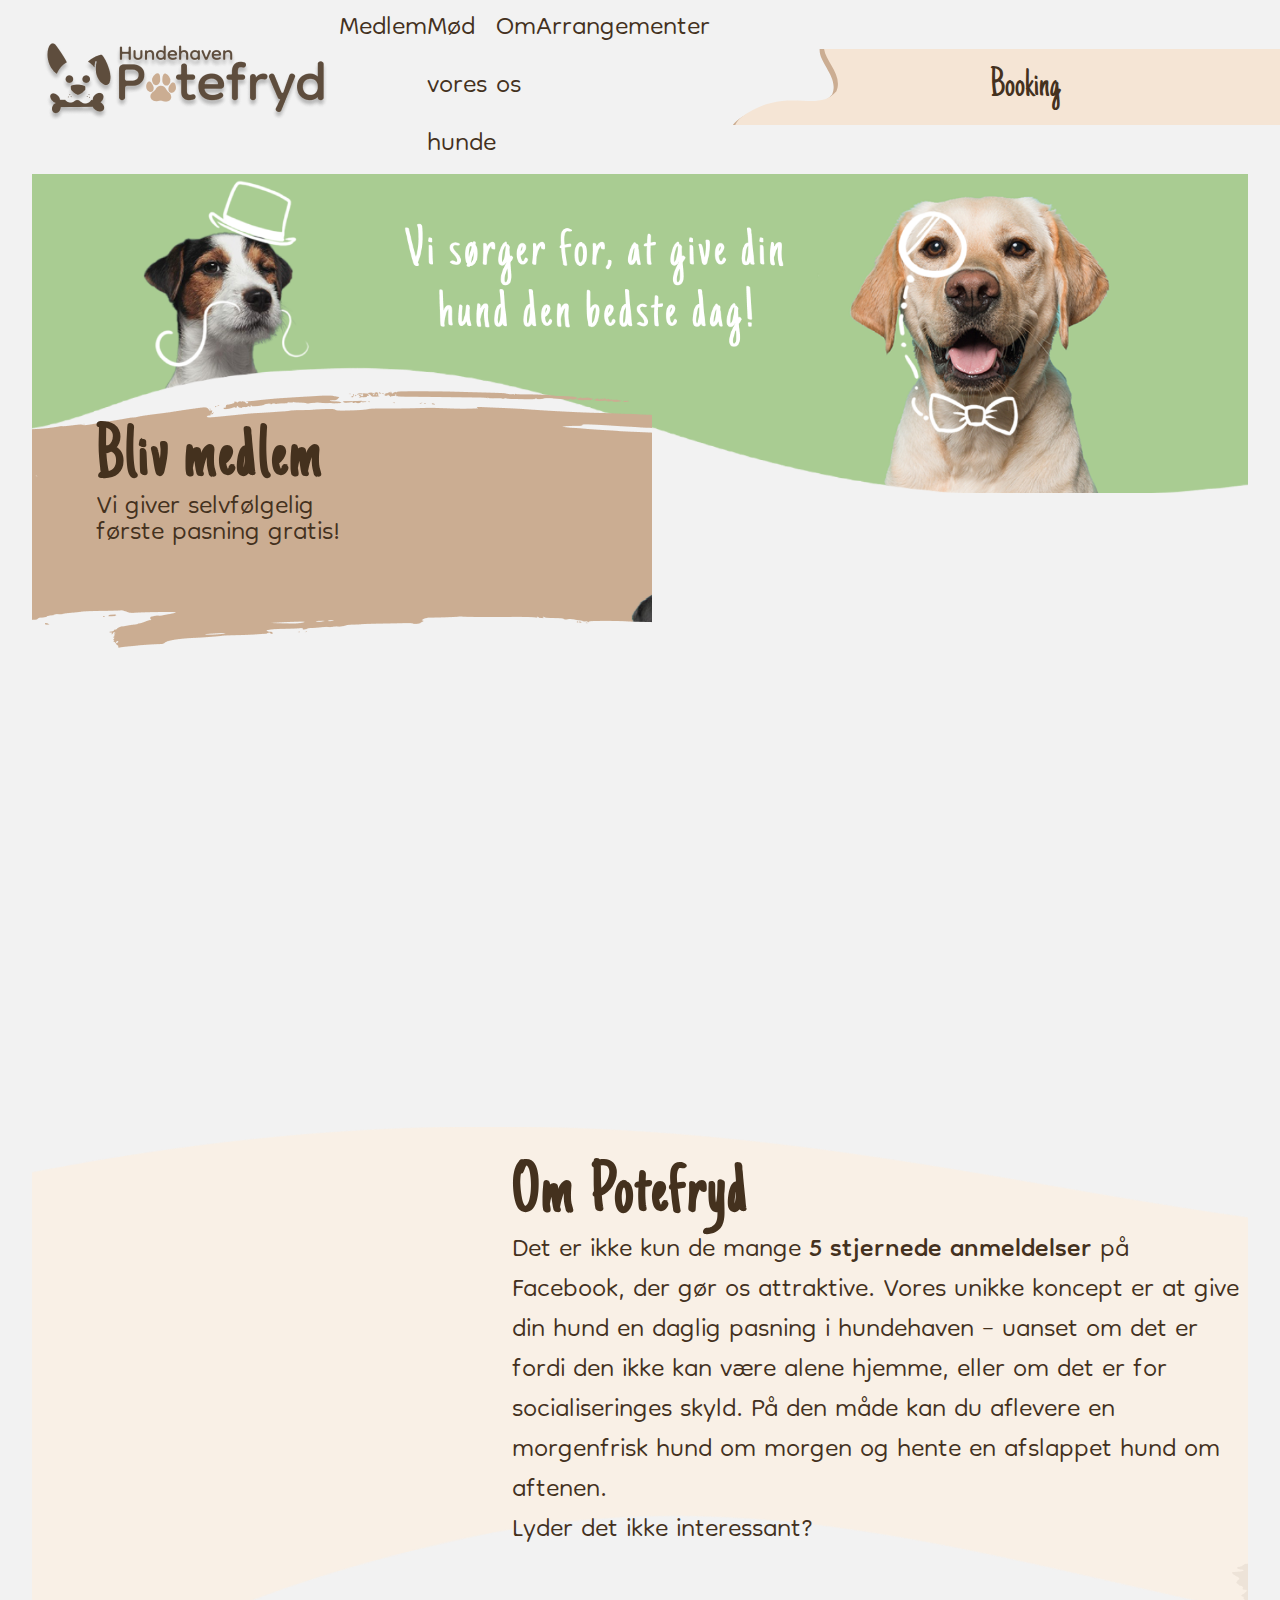
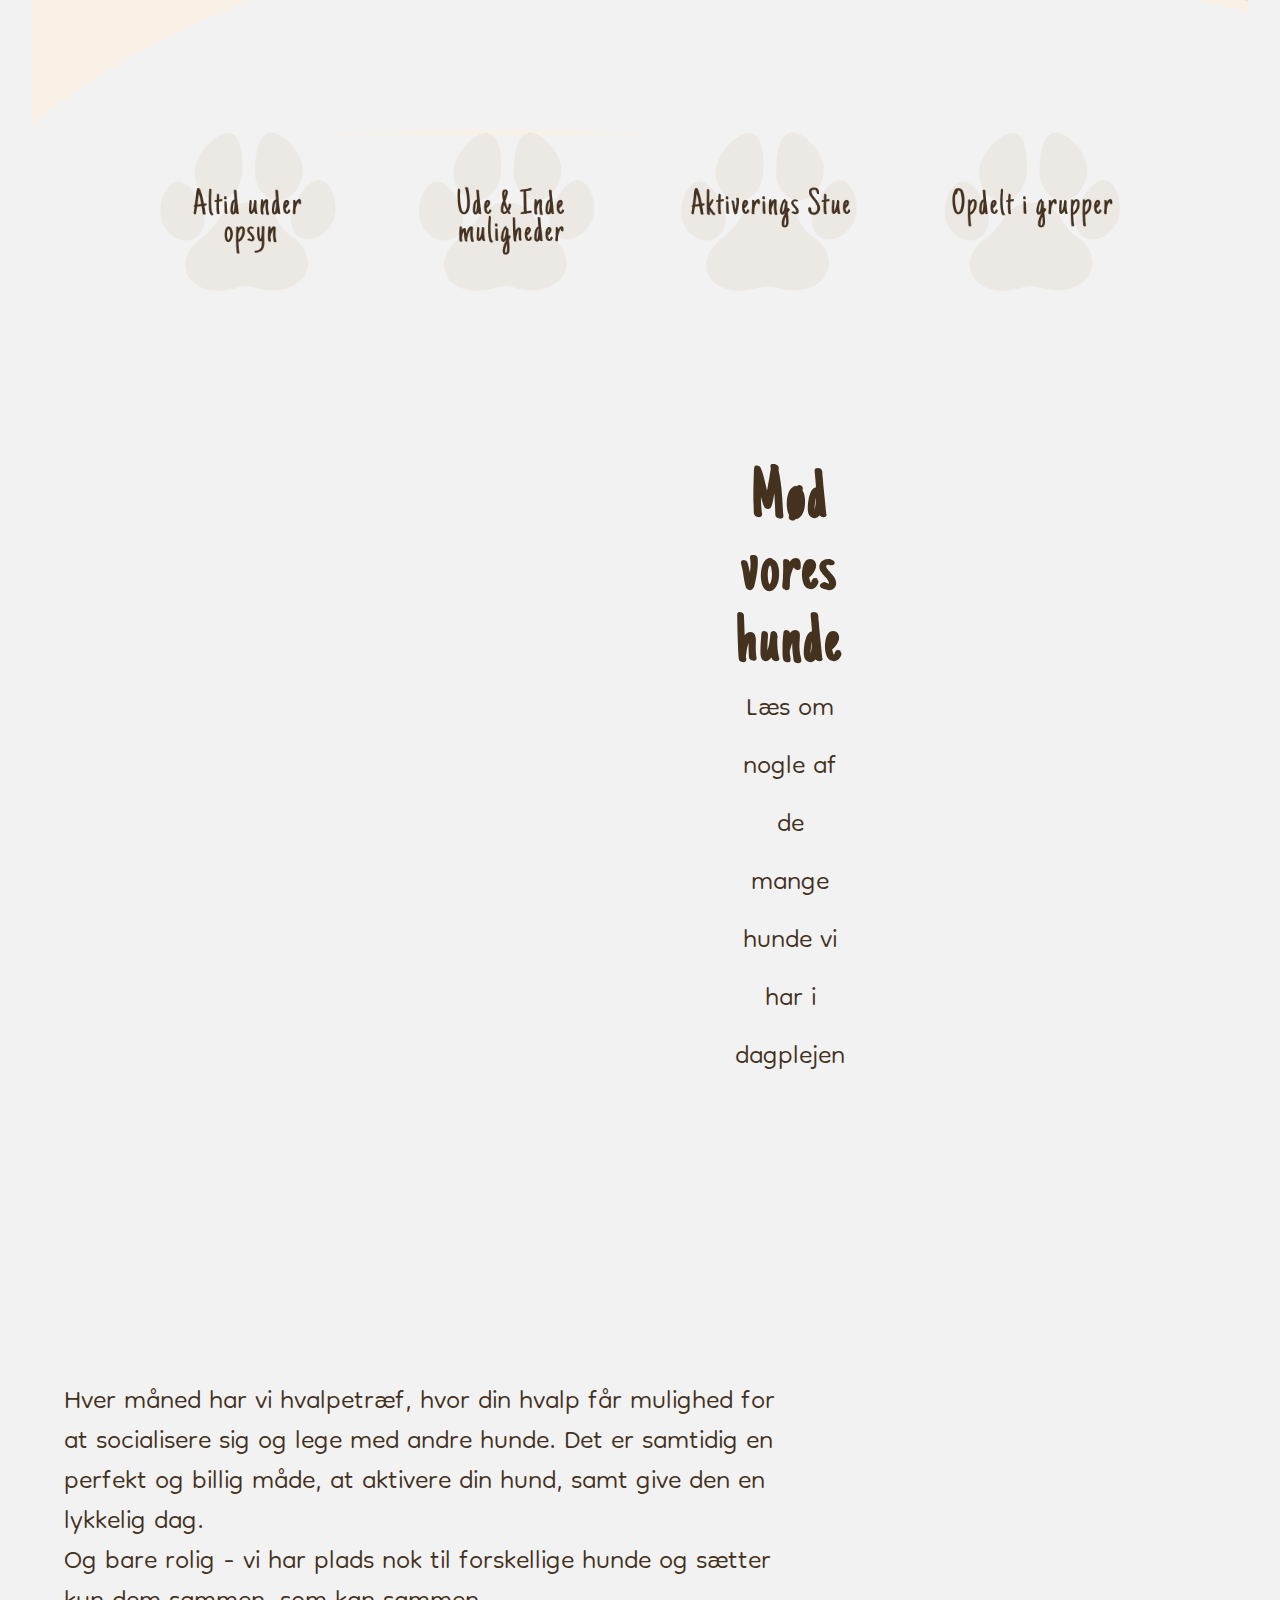
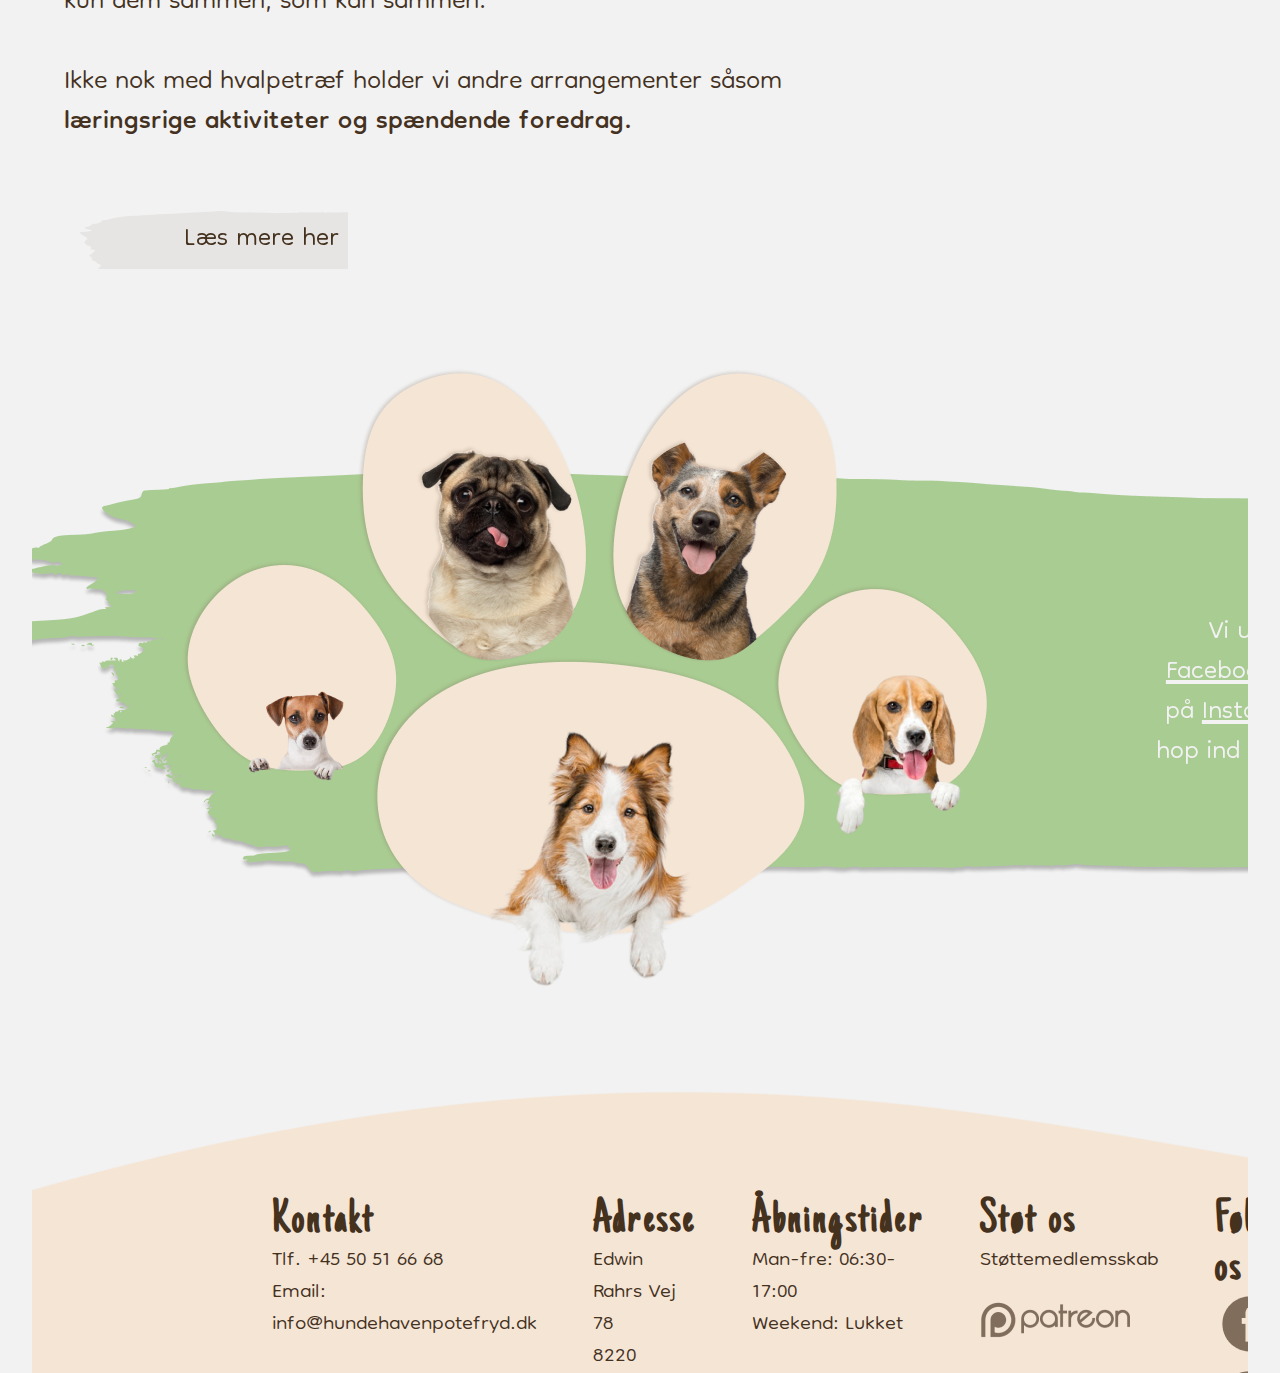
<file: index.html>
<!DOCTYPE html>
<html lang="da">

<head>
    <meta charset="UTF-8">
    <meta http-equiv="X-UA-Compatible" content="IE=edge">
    <meta name="viewport" content="width=device-width, initial-scale=1.0">
    <title>Hundehaven Potefryd</title>

    <link rel="apple-touch-icon" sizes="72x72" href="favicon/apple-touch-icon.png">
    <link rel="icon" type="image/png" sizes="32x32" href="favicon/favicon-32x32.png">
    <link rel="icon" type="image/png" sizes="16x16" href="favicon/favicon-16x16.png">
    <link rel="manifest" href="favicon/site.webmanifest">
    <link rel="mask-icon" href="favicon/safari-pinned-tab.svg" color="#5bbad5">
    <meta name="msapplication-TileColor" content="#da532c">
    <meta name="theme-color" content="#ffffff">

    <meta name="keywords"
        content="Hundehaven Potefryd, Hundedagpleje, Hundepasning, Hundepleje, Kæledyrspasning, Hundeomsorg, Leg og motion for hunde, Professionel hundepleje, Erfarne hundepassere, Kærlig pleje til din hund, Sikker og sjov dagpleje for hunde, Hundeopbevaring, Hundelegetid, Hundetræning, Aktiviteter for hunde, Socialisering af hunde, Pasning af små og store hunde, Tilsyn med hunde, Bekvem og pålidelig hundepasning, Højt kvalificeret personale, Glade og sunde hunde" />

    <meta name="description"
        content="Hundehaven Potefryd tilbyder professionel hundedagpleje og hundepleje. Vores erfarne hundepassere sikrer, at din hund får kærlig pleje, leg og motion. Vi tilbyder også hundetræning og socialisering af hunde. Kontakt os for sikker og sjov dagpleje til din hund!" />

    <link rel="stylesheet" href="ccs/fonts.css">
    <link rel="stylesheet" href="ccs/animations.css">
    <link rel="stylesheet" href="ccs/style.css">
    <script src="js/index.js" defer></script>


</head>

<body>

    <!-- Nav bar -->
    <header class="header" data-primaryHeader>
        <nav>
            <section class="header_inner">
                <aside>
                    <a href="index.html">
                        <img class="logo_img" src="img/Potefryd_logo.png" alt="Potefryd logo">
                    </a>
                </aside>

                <ul class="nav_list_elements">
                    <li>
                        <a href="side-ikke-fundet.html">Medlem</a>
                        <ul class="dropdown">
                            <li>
                                <a href="side-ikke-fundet.html">Oversigt af medlem/pris</a>
                                <a href="side-ikke-fundet.html">Betingelser</a>
                                <a href="side-ikke-fundet.html">Aftal et besøg</a>
                            </li>
                        </ul>
                    </li>
                    <li><a href="vores-hunde.html">Mød vores hunde</a>

                    </li>
                    <li><a href="side-ikke-fundet.html">Om os</a>
                        <ul class="dropdown">
                            <li>
                                <a href="side-ikke-fundet.html">Historien om Potefryd</a>
                                <a href="side-ikke-fundet.html">Ofte stillede spørgsmål</a>
                                <a href="side-ikke-fundet.html">Bliv frivillig</a>
                            </li>
                        </ul>
                    </li>
                    <li><a href="side-ikke-fundet.html">Arrangementer</a>
                        <ul class="dropdown">
                            <li>
                                <a href="side-ikke-fundet.html">Nyheder om Potefryd</a>
                                <a href="side-ikke-fundet.html">Kommende arrangementer</a>
                            </li>
                        </ul>
                    </li>
                </ul>
                <aside class="booking_link">
                    <ul>
                        <li><a target="_blank" href="https://doodle.com/poll/a4m3ch574c6p3upf#table">Booking</a></li>
                    </ul>
                </aside>
            </section>
        </nav>
    </header>

    <div class="wrapper">

        <section class="hero_section">
            <img src="img/hero-img.png" alt="Hero billede">

            <!-- Membership hero -->
            <article class="membership_container slide-in-left">
                <a href="side-ikke-fundet.html">
                    <section class="membership">
                        <h2>Bliv medlem</h2>
                        <p>Vi giver selvfølgelig første pasning gratis!</p>
                    </section>
                </a>
            </article>

            <!-- Booking hero -->
            <article class="booking_container customScrollInRight">
                <a target="_blank" href="https://doodle.com/poll/a4m3ch574c6p3upf#table">
                    <section class="booking_a_time">
                        <h2>Book en tid</h2>
                        <p>Se vores dag-til-dag kalender her</p>
                    </section>
                </a>
            </article>

        </section>

        <main>

            <!-- About Potefryd section -->
            <section class="about_Potefryd">
                <img class="customScrollInLeft custom_hover_img" src="img/om-potefryd.png" alt="Billede af person og en hund">

                <h2>Om Potefryd</h2>
                <p>Det er ikke kun de mange <strong>5 stjernede anmeldelser</strong> på Facebook, der gør os attraktive.
                    Vores unikke koncept er at give din hund en daglig pasning i hundehaven – uanset om det er fordi den
                    ikke kan være alene hjemme, eller om det er for socialiseringes skyld. På den måde kan du aflevere
                    en morgenfrisk hund om morgen og hente en afslappet hund om aftenen.
                    <br>
                    <span>Lyder det ikke interessant?</span>
                </p>

                <section class="cta-button">
                    <a href="om-Potefryd.html">
                        Læs mere her
                    </a>
                </section>
            </section>

            <!-- four facts about Potefryd -->
            <img class="four-facts-img" src="img/om-Potefryd-fire-facts.png" alt="Fire grunde til at vælge Potefryd">


            <!-- Meet our dogs -->
            <section class="meet-our-dogs">
                <img class="customScrollInLeft" src="img/meet-our-dogs-left.png" alt="Baggrund">

                <a href="vores-hunde.html">
                    <article>
                        <h2>Mød vores hunde</h2>
                        <p>Læs om nogle af de mange hunde vi har i dagplejen</p>
                    </article>
                </a>

                <img class="customScrollInRight" src="img/meet-our-dogs-right.png" alt="Baggrund">
            </section>


            <!-- events -->
            <section class="events">
                <article>
                    <h2 class="customScrollInLeft">Hvalpetræf & andre spændende arrangementer</h2>
                    <p>Hver måned har vi hvalpetræf, hvor din hvalp får mulighed for at socialisere sig og lege med
                        andre hunde. Det er samtidig en perfekt og billig måde, at aktivere din hund, samt give den en
                        lykkelig dag.
                        <br>
                        Og bare rolig - vi har plads nok til forskellige hunde og sætter kun dem sammen, som kan sammen.
                        <br>
                        <br>
                        Ikke nok med hvalpetræf holder vi andre arrangementer såsom <strong>læringsrige aktiviteter og
                            spændende foredrag.</strong>
                    </p>
                </article>


                <aside class="event_images customScrollInRight">
                    <img class="custom_hover_img" src="img/begivenhed-oeverste-billede.png" alt="Billede af to hvalpe">
                    <img class="custom_hover_img" src="img/begivenhed-nederste-billede.png" alt="Billede af hund">
                </aside>

                <section class="cta-button">
                    <a href="om-Potefryd.html">
                        Læs mere her
                    </a>
                </section>

            </section>

            <!-- SoMe -->
            <section class="SoMe-container">
                <aside>
                    <h2 class="customScrollInRight">Følg os på sociale medier!</h2>
                    <p>Vi uploader dagligt på <a target="_blank" href="#">Facebook</a>, men er også aktive på <a
                            target="_blank" href="#">Instagram</a> og <a target="_blank" href="#">YouTube</a>. Så hop
                        ind og få et indblik i vores i hverdag!</p>
                </aside>
            </section>
        </main>

        <aside data-open-close-footer-button class="footer-paw-button-container">
            <img src="img/footer-pote-knap.png" alt="Knap til at åbne footeren til at læse flere informationer">
        </aside>

        <footer data-footer-container>
            <div class="footer_wrapper">
                <section>
                    <h3>Kontakt</h3>
                    <a href="tel:+4550516668">Tlf. +45 50 51 66 68</a>
                    <br>
                    <a href="mailto:info@hundehavenpotefryd.dk">Email: <br> info@hundehavenpotefryd.dk</a>
                </section>
                <section>
                    <h3>Adresse</h3>
                    <p>Edwin Rahrs Vej 78</p>
                    <p>8220 Brabrand</p>
                    <br>
                    <p>CVR 40745939</p>
                </section>
                <section>
                    <h3>Åbningstider</h3>
                    <p>Man-fre: 06:30-17:00</p>
                    <p>Weekend: Lukket</p>
                </section>

                <article class="footer_wrapper_right">
                    <section>
                        <h3>Støt os</h3>
                        <a href="side-ikke-fundet.html">Støttemedlemsskab</a>
                        <br>
                        <a target="_blank" href="#">
                            <img src="/img/Patreon-ikon.png" alt="Patreon logo">
                        </a>
                    </section>
                    <section>
                        <h3>Følg os</h3>
                        <div class="SoMe_icons">
                            <a target="_blank" href="#">
                                <img src="/img/Facebook-ikon.png" alt="Patreon logo">
                            </a>
                            <a target="_blank" href="#">
                                <img src="/img/Instagram-ikon.png" alt="Patreon logo">
                            </a>
                            <a target="_blank" href="#">
                                <img src="/img/YouTube-ikon.png" alt="Patreon logo">
                            </a>
                        </div>
                    </section>
                </article>
            </div>

        </footer>


    </div>
</body>

</html>
</file>
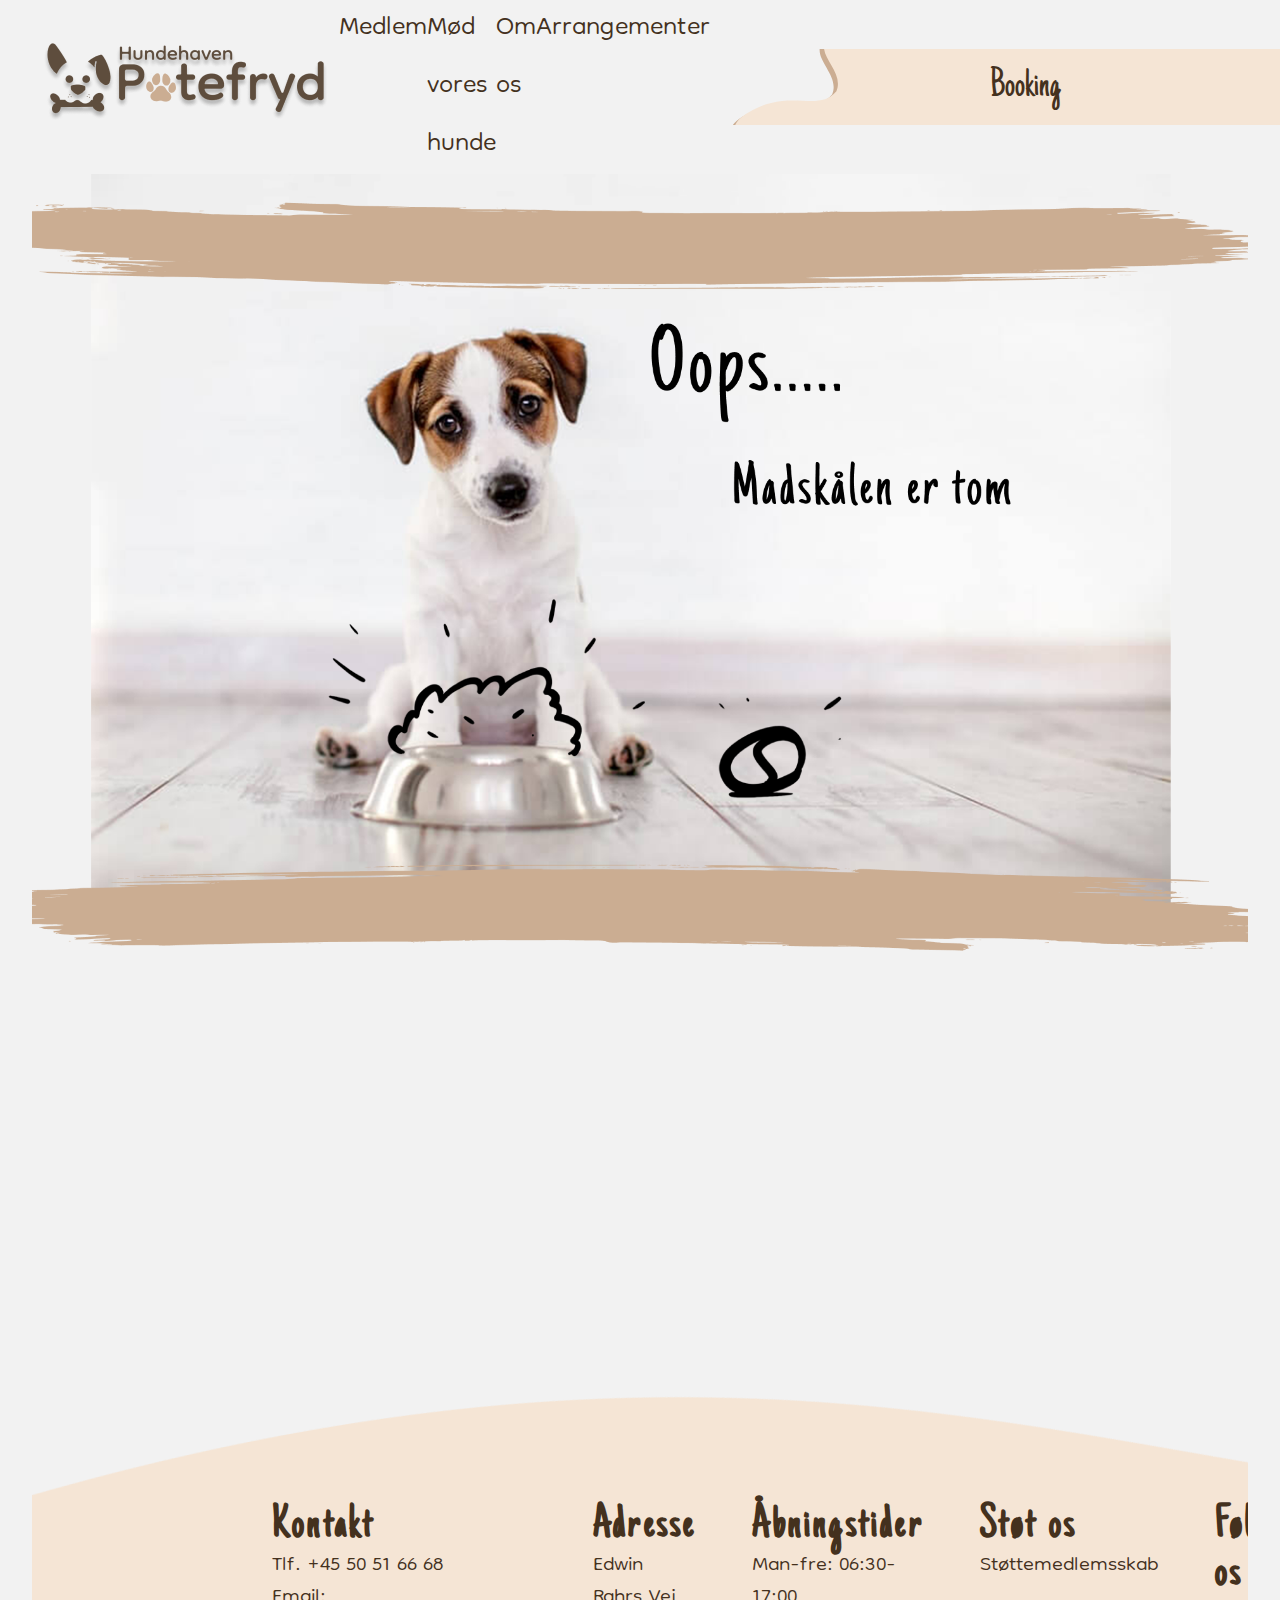
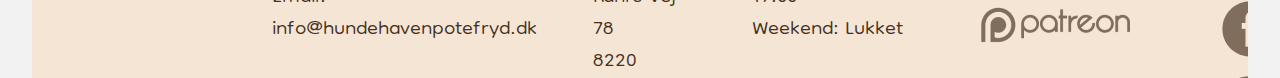
<file: side-ikke-fundet.html>
<!DOCTYPE html>
<html lang="da">

<head>
    <meta charset="UTF-8">
    <meta http-equiv="X-UA-Compatible" content="IE=edge">
    <meta name="viewport" content="width=device-width, initial-scale=1.0">
    <title>Hundehaven Potefryd</title>

    <link rel="apple-touch-icon" sizes="72x72" href="favicon/apple-touch-icon.png">
    <link rel="icon" type="image/png" sizes="32x32" href="favicon/favicon-32x32.png">
    <link rel="icon" type="image/png" sizes="16x16" href="favicon/favicon-16x16.png">
    <link rel="manifest" href="favicon/site.webmanifest">
    <link rel="mask-icon" href="favicon/safari-pinned-tab.svg" color="#5bbad5">
    <meta name="msapplication-TileColor" content="#da532c">
    <meta name="theme-color" content="#ffffff">

    <meta name="keywords"
        content="Hundehaven Potefryd, Hundedagpleje, Hundepasning, Hundepleje, Kæledyrspasning, Hundeomsorg, Leg og motion for hunde, Professionel hundepleje, Erfarne hundepassere, Kærlig pleje til din hund, Sikker og sjov dagpleje for hunde, Hundeopbevaring, Hundelegetid, Hundetræning, Aktiviteter for hunde, Socialisering af hunde, Pasning af små og store hunde, Tilsyn med hunde, Bekvem og pålidelig hundepasning, Højt kvalificeret personale, Glade og sunde hunde" />

    <meta name="description"
        content="Hundehaven Potefryd tilbyder professionel hundedagpleje og hundepleje. Vores erfarne hundepassere sikrer, at din hund får kærlig pleje, leg og motion. Vi tilbyder også hundetræning og socialisering af hunde. Kontakt os for sikker og sjov dagpleje til din hund!" />

    <link rel="stylesheet" href="ccs/fonts.css">
    <link rel="stylesheet" href="ccs/animations.css">
    <link rel="stylesheet" href="ccs/style.css">
    <script src="js/index.js" defer></script>
</head>

<body>
    <!-- Nav bar -->
    <header class="header" data-primaryHeader>
        <nav>
            <section class="header_inner">
                <aside>
                    <a href="index.html">
                        <img class="logo_img" src="img/Potefryd_logo.png" alt="Potefryd logo">
                    </a>
                </aside>

                <ul class="nav_list_elements">
                    <li>
                        <a href="#">Medlem</a>
                        <ul class="dropdown">
                            <li>
                                <a href="#">Oversigt af medlem/pris</a>
                                <a href="#">Betingelser</a>
                                <a href="#">Aftal et besøg</a>
                            </li>
                        </ul>
                    </li>
                    <li><a href="vores-hunde.html">Mød vores hunde</a>

                    </li>
                    <li><a href="#">Om os</a>
                        <ul class="dropdown">
                            <li>
                                <a href="#">Historien om Potefryd</a>
                                <a href="#">Ofte stillede spørgsmål</a>
                                <a href="#">Bliv frivillig</a>
                            </li>
                        </ul>
                    </li>
                    <li><a href="#">Arrangementer</a>
                        <ul class="dropdown">
                            <li>
                                <a href="#">Nyheder om Potefryd</a>
                                <a href="#">Kommende arrangementer</a>
                            </li>
                        </ul>
                    </li>
                </ul>
                <aside class="booking_link">
                    <ul>
                        <li><a href="https://doodle.com/poll/a4m3ch574c6p3upf#table">Booking</a></li>
                    </ul>
                </aside>
            </section>
        </nav>
    </header>
    
    <div class="wrapper">

        <main class="error-404-img-container">
            <img class="error-404-img" src="img/fejl-404-side.png" alt="Billede af en hund med tom madskål, fordi at siden ikke eksisterer">
        </main>

        <footer>
            <div class="footer_wrapper">
                <section>
                    <h3>Kontakt</h3>
                    <a href="tel:+4550516668">Tlf. +45 50 51 66 68</a>
                    <br>
                    <a href="mailto:info@hundehavenpotefryd.dk">Email: <br> info@hundehavenpotefryd.dk</a>
                </section>
                <section>
                    <h3>Adresse</h3>
                    <p>Edwin Rahrs Vej 78</p>
                    <p>8220 Brabrand</p>
                    <br>
                    <p>CVR 40745939</p>
                </section>
                <section>
                    <h3>Åbningstider</h3>
                    <p>Man-fre: 06:30-17:00</p>
                    <p>Weekend: Lukket</p>
                </section>

                <article class="footer_wrapper_right">
                    <section>
                        <h3>Støt os</h3>
                        <a href="#">Støttemedlemsskab</a>
                        <br>
                        <a target="_blank" href="#">
                            <img src="/img/Patreon-ikon.png" alt="Patreon logo">
                        </a>
                    </section>
                    <section>
                        <h3>Følg os</h3>
                        <div class="SoMe_icons">
                            <a target="_blank" href="#">
                                <img src="/img/Facebook-ikon.png" alt="Patreon logo">
                            </a>
                            <a target="_blank" href="#">
                                <img src="/img/Instagram-ikon.png" alt="Patreon logo">
                            </a>
                            <a target="_blank" href="#">
                                <img src="/img/YouTube-ikon.png" alt="Patreon logo">
                            </a>
                        </div>
                    </section>
                </article>
            </div>

        </footer>
    </div>



</body>

</html>
</file>
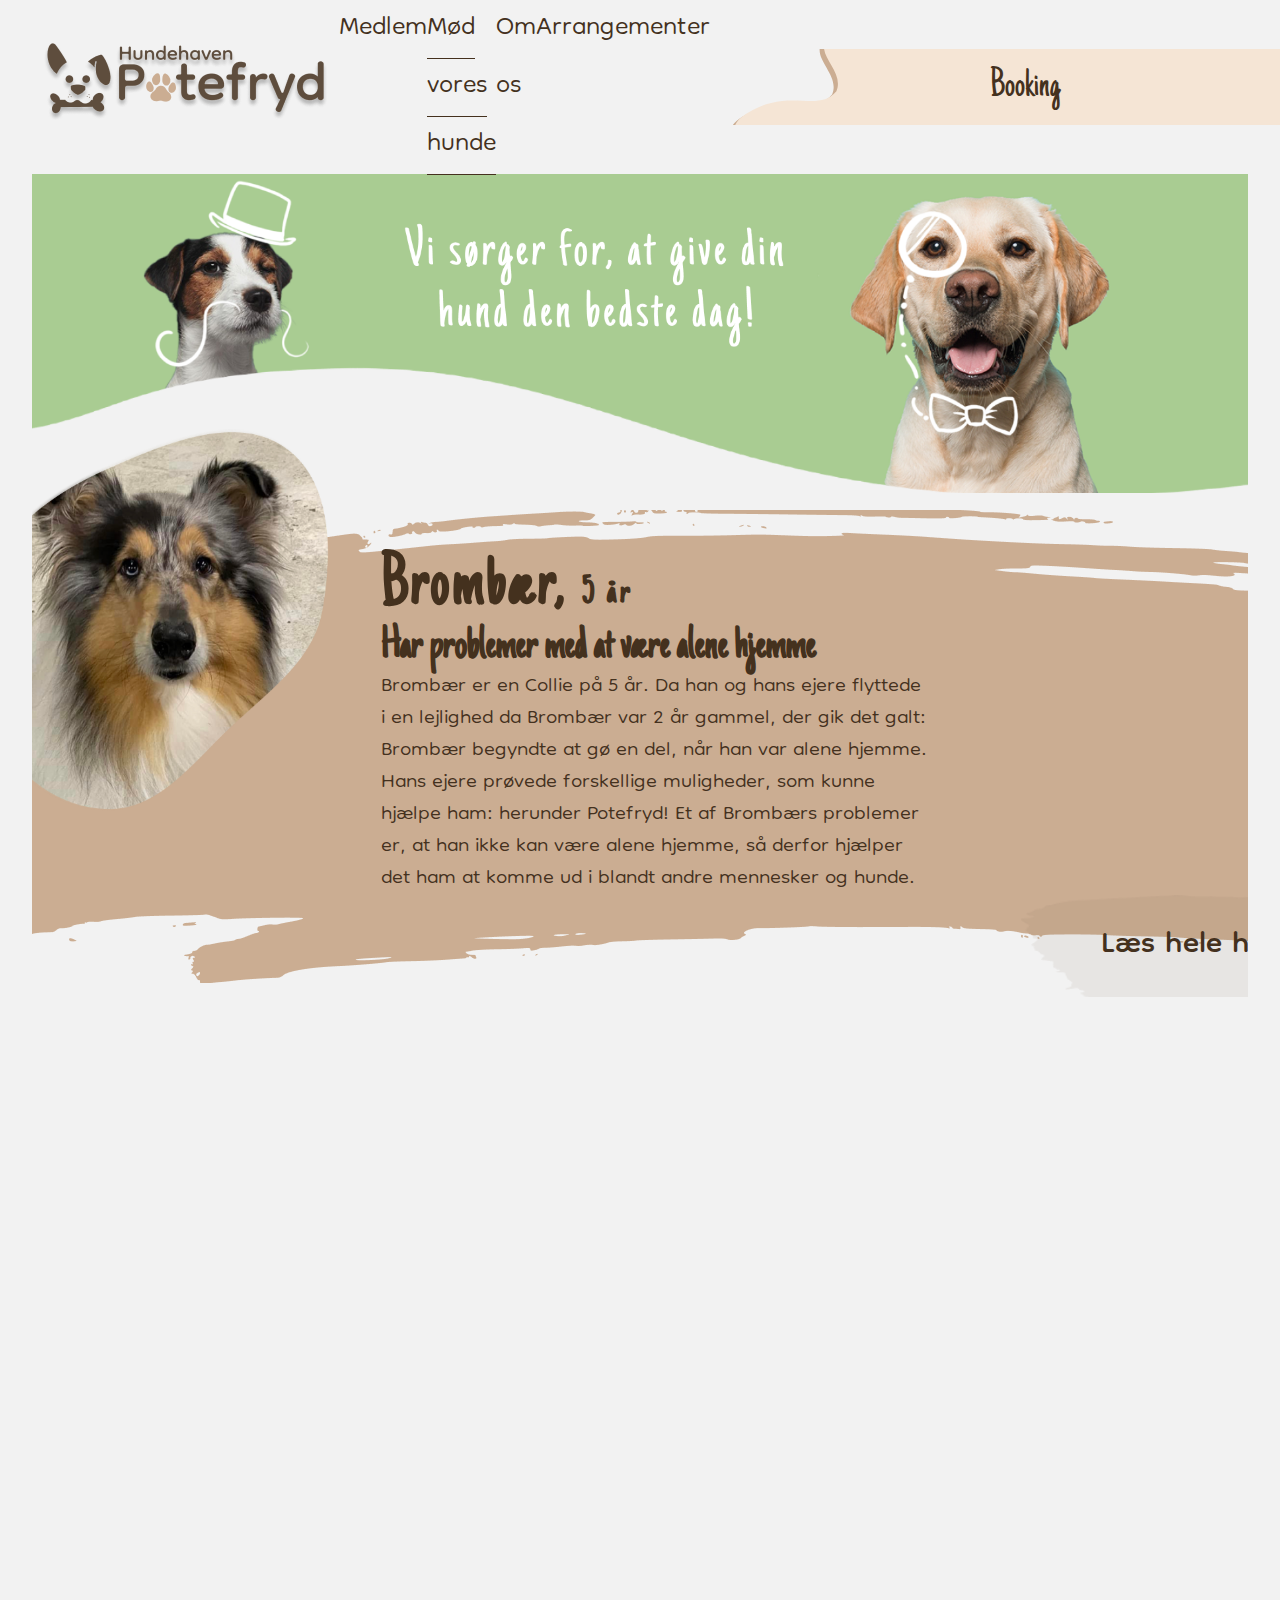
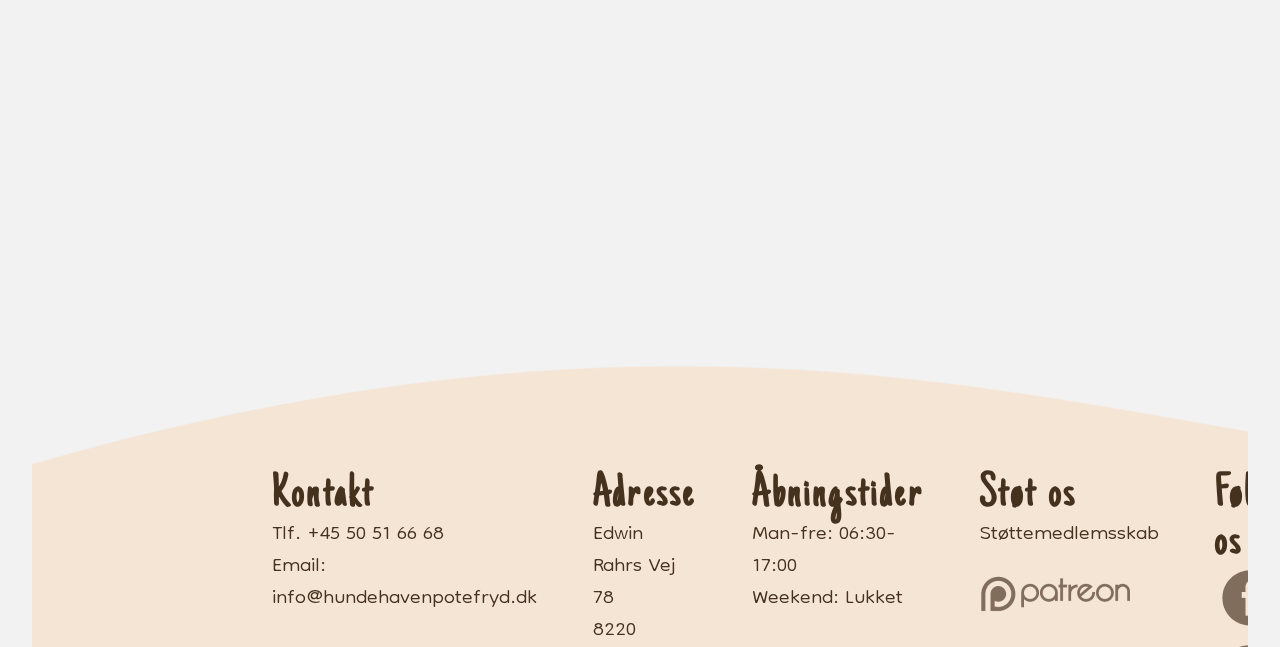
<file: vores-hunde.html>
<!DOCTYPE html>
<html lang="da">

<head>
    <meta charset="UTF-8">
    <meta http-equiv="X-UA-Compatible" content="IE=edge">
    <meta name="viewport" content="width=device-width, initial-scale=1.0">
    <title>Mød vores hunde</title>

    <link rel="apple-touch-icon" sizes="72x72" href="favicon/apple-touch-icon.png">
    <link rel="icon" type="image/png" sizes="32x32" href="favicon/favicon-32x32.png">
    <link rel="icon" type="image/png" sizes="16x16" href="favicon/favicon-16x16.png">
    <link rel="manifest" href="favicon/site.webmanifest">
    <link rel="mask-icon" href="favicon/safari-pinned-tab.svg" color="#5bbad5">
    <meta name="msapplication-TileColor" content="#da532c">
    <meta name="theme-color" content="#ffffff">

    <meta name="keywords"
        content="Hundehaven Potefryd, Hundedagpleje, Hundepasning, Hundepleje, Kæledyrspasning, Hundeomsorg, Leg og motion for hunde, Professionel hundepleje, Erfarne hundepassere, Kærlig pleje til din hund, Sikker og sjov dagpleje for hunde, Hundeopbevaring, Hundelegetid, Hundetræning, Aktiviteter for hunde, Socialisering af hunde, Pasning af små og store hunde, Tilsyn med hunde, Bekvem og pålidelig hundepasning, Højt kvalificeret personale, Glade og sunde hunde" />

    <meta name="description"
        content="Hundehaven Potefryd tilbyder professionel hundedagpleje og hundepleje. Vores erfarne hundepassere sikrer, at din hund får kærlig pleje, leg og motion. Vi tilbyder også hundetræning og socialisering af hunde. Kontakt os for sikker og sjov dagpleje til din hund!" />

    <link rel="stylesheet" href="ccs/fonts.css">
    <link rel="stylesheet" href="ccs/animations.css">
    <link rel="stylesheet" href="ccs/style.css">
    <link rel="stylesheet" href="ccs/vores-hunde.css">
    <script src="js/index.js" defer></script>


</head>

<body>

    <!-- Nav bar -->
    <header class="header" data-primaryHeader>
        <nav>
            <section class="header_inner">
                <aside>
                    <a href="index.html">
                        <img class="logo_img" src="img/Potefryd_logo.png" alt="Potefryd logo">
                    </a>
                </aside>

                <ul class="nav_list_elements">
                    <li>
                        <a href="side-ikke-fundet.html">Medlem</a>
                        <ul class="dropdown">
                            <li>
                                <a href="side-ikke-fundet.html">Oversigt af medlem/pris</a>
                                <a href="side-ikke-fundet.html">Betingelser</a>
                                <a href="side-ikke-fundet.html">Aftal et besøg</a>
                            </li>
                        </ul>
                    </li>
                    <li><a class="active_page_in_nav" href="#">Mød vores hunde</a>

                    </li>
                    <li><a href="side-ikke-fundet.html">Om os</a>
                        <ul class="dropdown">
                            <li>
                                <a href="side-ikke-fundet.html">Historien om Potefryd</a>
                                <a href="side-ikke-fundet.html">Ofte stillede spørgsmål</a>
                                <a href="side-ikke-fundet.html">Bliv frivillig</a>
                            </li>
                        </ul>
                    </li>
                    <li><a href="side-ikke-fundet.html">Arrangementer</a>
                        <ul class="dropdown">
                            <li>
                                <a href="side-ikke-fundet.html">Nyheder om Potefryd</a>
                                <a href="side-ikke-fundet.html">Kommende arrangementer</a>
                            </li>
                        </ul>
                    </li>
                </ul>
                <aside class="booking_link">
                    <ul>
                        <li><a target="_blank" href="https://doodle.com/poll/a4m3ch574c6p3upf#table">Booking</a></li>
                    </ul>
                </aside>
            </section>
        </nav>
    </header>

    <div class="wrapper">

        <section class="hero_section">
            <img src="img/hero-img.png" alt="Hero billede">
        </section>

        <main>
            <section class="left-dog-container">
                <img class="custom_hover_img" src="img/vores-hunde-brombaer.png" alt="Billede af hunden Brombær">
                <article class="left-dog-content">
                    <h2>Brombær, <span>5 år</span></h2>
                    <h3>Har problemer med at være alene hjemme</h3>
                    <article>
                        <p>Brombær er en Collie på 5 år. Da han og hans ejere flyttede i en lejlighed da Brombær var 2
                            år gammel, der gik det galt: Brombær begyndte at gø en del, når han var alene hjemme. Hans
                            ejere prøvede forskellige muligheder, som kunne hjælpe ham: herunder Potefryd! Et af
                            Brombærs problemer er, at han ikke kan være alene hjemme, så derfor hjælper det ham at komme
                            ud i blandt andre mennesker og hunde.</p>
                    </article>
                    <button class="read-more-button-brombaer" data-read-more-brombaer>Læs hele historien her</button>
                </article>
            </section>

            <section class="right-dog-container customScrollInRight">
                <article class="right-dog-content">
                    <h2>Hank, <span>13 uger</span></h2>
                    <h3>Skal have gode erfaringr med andre hunde</h3>
                    <article>
                        <p>Hank er en Old English Bulldog hvalp på 13 uger - og det er hans første dag hos Potefryd!
                            Hank er ikke så gammel endnu, så hans ejere synes det kunne være en god idé at give ham gode
                            erfaringer sammen med andre hunde, allerede fra hvalp af.
                            Hank har på sin første dag leget en del med de store hunde, og det kommer han til at blive
                            ved med.</p>
                    </article>
                    <button class="read-more-button-hank">Læs hele historien her</button>
                </article>
                <img class="custom_hover_img" src="img/vores-hunde-hank.png" alt="Billede af hunden Hank">
            </section>

            <section class="left-dog-container customScrollInLeft">
                <img class="custom_hover_img" src="img/vores-hunde-max.png" alt="Billede af hunden Max">
                <article class="left-dog-content">
                    <h2>Max, <span>1 år</span></h2>
                    <h3>Trænger til mere socialisering i hverdagen</h3>
                    <article>
                        <p>Max er en schæfer/labrador blanding og han er lidt over et år og han har været hos Potefryd
                            siden han var 6-8 måneder gammel. Hans ejere synes det er fedt at have mulighed for at få
                            Max socialiseret, da de bor ude på landet, hvor der ikke sker så meget. Max’s ejere har lige
                            fået en baby, så derfor hjælper det både Max og dem, at han får brugt alt sin energi sammen
                            med en masse legekammerater hos Potefryd.</p>
                    </article>
                    <button class="read-more-button-max">Læs hele historien her</button>
                </article>
            </section>

        </main>

        <footer data-footer-container>
            <div class="footer_wrapper">
                <section>
                    <h3>Kontakt</h3>
                    <a href="tel:+4550516668">Tlf. +45 50 51 66 68</a>
                    <br>
                    <a href="mailto:info@hundehavenpotefryd.dk">Email: <br> info@hundehavenpotefryd.dk</a>
                </section>
                <section>
                    <h3>Adresse</h3>
                    <p>Edwin Rahrs Vej 78</p>
                    <p>8220 Brabrand</p>
                    <br>
                    <p>CVR 40745939</p>
                </section>
                <section>
                    <h3>Åbningstider</h3>
                    <p>Man-fre: 06:30-17:00</p>
                    <p>Weekend: Lukket</p>
                </section>

                <article class="footer_wrapper_right">
                    <section>
                        <h3>Støt os</h3>
                        <a href="side-ikke-fundet.html">Støttemedlemsskab</a>
                        <br>
                        <a target="_blank" href="#">
                            <img src="/img/Patreon-ikon.png" alt="Patreon logo">
                        </a>
                    </section>
                    <section>
                        <h3>Følg os</h3>
                        <div class="SoMe_icons">
                            <a target="_blank" href="#">
                                <img src="/img/Facebook-ikon.png" alt="Patreon logo">
                            </a>
                            <a target="_blank" href="#">
                                <img src="/img/Instagram-ikon.png" alt="Patreon logo">
                            </a>
                            <a target="_blank" href="#">
                                <img src="/img/YouTube-ikon.png" alt="Patreon logo">
                            </a>
                        </div>
                    </section>
                </article>
            </div>

        </footer>

        <!-- overlay Brombær -->
        <section class="overlay_wrapper">
            <section class="popup" data-pop-up-overlay>
                <button class="close-btn" data-close-pop-up-overlay>Luk historien om Brombær</button>

                <img class="pop_up_hero_img" src="img/brombaer-overlay-hero.png" alt="Billeder af hunden Brombær">

                <section class="first_content_popup">
                    <img class="custom_hover_img" src="/img/brombaer-overlay-oeverste-billede.png" alt="Billede af hunden Brombær">
                    <p>Brombær er en Collie på 5 år. Brombær bor hos sine ejere, som har haft ham siden han var 4
                        måneder gammel. Først boede Brombær og hans ejere hos hans ejeres forældre og det fungerede
                        rigtig godt! Men så flyttede han og hans ejere i en lejlighed da Brombær var 2 år gammel, og dér
                        gik det galt: Brombær begyndte at gø en del, når han var alene hjemme. Og det generede deres
                        naboer, som fortalte det til hans ejere.</p>
                </section>
                <img class="first_content_divider" src="/img/brombaer-overlay-foerste-adskillelse.png"
                    alt="Billede af en streg med hundepoter, der fører videre til næste sektion">

                <section class="second_content_popup">
                    <p>Hans ejere prøvede forskellige muligheder, som kunne hjælpe ham: herunder Potefryd! <br> Et af
                        Brombærs problemer er, at han ikke kan være alene hjemme, så derfor hjælper det ham at komme ud
                        i blandt andre mennesker og hunde.</p>
                    <img class="custom_hover_img" src="/img/brombaer-overlay-billede-to.png" alt="Billede af hunden Brombær">
                </section>

                <img class="second_content_divider" src="/img/brombaer-overlay-anden-adskillelse.png"
                    alt="Billede af en streg med hundepoter, der fører videre til næste sektion">

                <section class="third_content_popup">
                    <img class="custom_hover_img" src="/img/brombaer-og-solvej-overlay-billede-tre.png"
                        alt="Billede af hundene Brombær og Solvej">
                    <p>Hos Potefryd har Brombær en god ven der hedder Solvej - og Solvej er en labrador! De leger altid
                        sammen, når de begge er i dagpleje! Derudover passer Brombær godt sammen med de mindre hunde -
                        også selvom de nogle gange leger lidt for vildt til hans smag.</p>
                </section>

                <img class="third_content_divider" src="img/brombaer-overlay-tredje-adskillelse.png"
                    alt="Billede af en streg med hundepoter, der fører videre til næste sektion">

                <section class="fourth_content_popup">
                    <p>Selvom Brombær stadig er stresset og gør en del, når han er af sted, hjælper det at han får mere
                        socialisering og aktivering ude hos Potefryd - Brombær kommer altid hjem træt og afslappet
                        derfra, modsat til hvis han havde været alene hjemme hele dagen.</p>
                    <img class="custom_hover_img" src="/img/brombaer-overlay-billede-fire.png" alt="Billede af hundene Brombær og Solvej">
                    <aside class="read_about_Potefryd_container">
                        <a class="read_about_Potefryd_link" href="side-ikke-fundet.html">Læs mere om Potefryd her</a>
                    </aside>
                </section>




            </section>
        </section>


    </div>
</body>

</html>
</file>
<file: ccs/fonts.css>
/* made with
https://gwfh.mranftl.com/fonts/
and
https://www.youtube.com/watch?v=zK-yy6C2Nck&ab_channel=KevinPowell
*/


/* dongle-300 - latin */
@font-face {
    font-display: swap; /* Check https://developer.mozilla.org/en-US/docs/Web/CSS/@font-face/font-display for other options. */
    font-family: 'Dongle';
    font-style: normal;
    font-weight: 300;
    src: url('../fonts/dongle-v9-latin-300.eot'); /* IE9 Compat Modes */
    src: url('../fonts/dongle-v9-latin-300.eot?#iefix') format('embedded-opentype'), /* IE6-IE8 */
         url('../fonts/dongle-v9-latin-300.woff2') format('woff2'), /* Super Modern Browsers */
         url('../fonts/dongle-v9-latin-300.woff') format('woff'), /* Modern Browsers */
         url('../fonts/dongle-v9-latin-300.ttf') format('truetype'), /* Safari, Android, iOS */
         url('../fonts/dongle-v9-latin-300.svg#Dongle') format('svg'); /* Legacy iOS */
  }
  /* dongle-regular - latin */
  @font-face {
    font-display: swap; /* Check https://developer.mozilla.org/en-US/docs/Web/CSS/@font-face/font-display for other options. */
    font-family: 'Dongle';
    font-style: normal;
    font-weight: 400;
    src: url('../fonts/dongle-v9-latin-regular.eot'); /* IE9 Compat Modes */
    src: url('../fonts/dongle-v9-latin-regular.eot?#iefix') format('embedded-opentype'), /* IE6-IE8 */
         url('../fonts/dongle-v9-latin-regular.woff2') format('woff2'), /* Super Modern Browsers */
         url('../fonts/dongle-v9-latin-regular.woff') format('woff'), /* Modern Browsers */
         url('../fonts/dongle-v9-latin-regular.ttf') format('truetype'), /* Safari, Android, iOS */
         url('../fonts/dongle-v9-latin-regular.svg#Dongle') format('svg'); /* Legacy iOS */
  }
  /* dongle-700 - latin */
  @font-face {
    font-display: swap; /* Check https://developer.mozilla.org/en-US/docs/Web/CSS/@font-face/font-display for other options. */
    font-family: 'Dongle';
    font-style: normal;
    font-weight: 700;
    src: url('../fonts/dongle-v9-latin-700.eot'); /* IE9 Compat Modes */
    src: url('../fonts/dongle-v9-latin-700.eot?#iefix') format('embedded-opentype'), /* IE6-IE8 */
         url('../fonts/dongle-v9-latin-700.woff2') format('woff2'), /* Super Modern Browsers */
         url('../fonts/dongle-v9-latin-700.woff') format('woff'), /* Modern Browsers */
         url('../fonts/dongle-v9-latin-700.ttf') format('truetype'), /* Safari, Android, iOS */
         url('../fonts/dongle-v9-latin-700.svg#Dongle') format('svg'); /* Legacy iOS */
  }

  /* just-another-hand-regular - latin */
@font-face {
    font-display: swap; /* Check https://developer.mozilla.org/en-US/docs/Web/CSS/@font-face/font-display for other options. */
    font-family: 'Just Another Hand';
    font-style: normal;
    font-weight: 400;
    src: url('../fonts/just-another-hand-v19-latin-regular.eot'); /* IE9 Compat Modes */
    src: url('../fonts/just-another-hand-v19-latin-regular.eot?#iefix') format('embedded-opentype'), /* IE6-IE8 */
         url('../fonts/just-another-hand-v19-latin-regular.woff2') format('woff2'), /* Super Modern Browsers */
         url('../fonts/just-another-hand-v19-latin-regular.woff') format('woff'), /* Modern Browsers */
         url('../fonts/just-another-hand-v19-latin-regular.ttf') format('truetype'), /* Safari, Android, iOS */
         url('../fonts/just-another-hand-v19-latin-regular.svg#JustAnotherHand') format('svg'); /* Legacy iOS */
  }
</file>
<file: ccs/animations.css>
/* Animations made by animista.net */

.slide-in-left {
	-webkit-animation: slide-in-left 1.5s cubic-bezier(0.250, 0.460, 0.450, 0.940) both;
	        animation: slide-in-left 1.5s cubic-bezier(0.250, 0.460, 0.450, 0.940) both;
}

.slide-in-right {
	-webkit-animation: slide-in-right 1.5s cubic-bezier(0.250, 0.460, 0.450, 0.940) both;
	        animation: slide-in-right 1.5s cubic-bezier(0.250, 0.460, 0.450, 0.940) both;
}


/* ----------------------------------------------
 * Generated by Animista on 2023-5-23 13:30:38
 * Licensed under FreeBSD License.
 * See http://animista.net/license for more info. 
 * w: http://animista.net, t: @cssanimista
 * ---------------------------------------------- */

/**
 * ----------------------------------------
 * animation slide-in-left
 * ----------------------------------------
 */
 @-webkit-keyframes slide-in-left {
    0% {
      -webkit-transform: translateX(-1000px);
              transform: translateX(-1000px);
      opacity: 0;
    }
    100% {
      -webkit-transform: translateX(0);
              transform: translateX(0);
      opacity: 1;
    }
  }
  @keyframes slide-in-left {
    0% {
      -webkit-transform: translateX(-1000px);
              transform: translateX(-1000px);
      opacity: 0;
    }
    100% {
      -webkit-transform: translateX(0);
              transform: translateX(0);
      opacity: 1;
    }
  }
  
  /* ----------------------------------------------
 * Generated by Animista on 2023-5-23 13:32:20
 * Licensed under FreeBSD License.
 * See http://animista.net/license for more info. 
 * w: http://animista.net, t: @cssanimista
 * ---------------------------------------------- */

/**
 * ----------------------------------------
 * animation slide-in-right
 * ----------------------------------------
 */
@-webkit-keyframes slide-in-right {
    0% {
      -webkit-transform: translateX(1000px);
              transform: translateX(1000px);
      opacity: 0;
    }
    100% {
      -webkit-transform: translateX(0);
              transform: translateX(0);
      opacity: 1;
    }
  }
  @keyframes slide-in-right {
    0% {
      -webkit-transform: translateX(1000px);
              transform: translateX(1000px);
      opacity: 0;
    }
    100% {
      -webkit-transform: translateX(0);
              transform: translateX(0);
      opacity: 1;
    }
  }
</file>
<file: ccs/style.css>
:root {
    --backgroundColor: #f2f2f2;
    --text: #44311E;
    --white: #f2f2f2;
    --brown: #44311E;
}

/* error-404-page */
.error-404-img-container {
    display: grid;
    height: 50em;
    margin-bottom: 25rem;
}

.error-404-img {
    width: 100%;
}

/* pre styling */

*,
*:before,
*:after {
    box-sizing: border-box;
    margin: 0;
    padding: 0;
}

body {
    background-color: var(--backgroundColor);
    color: var(--text);
    font-family: 'Dongle', sans-serif;
    font-weight: 300;
}

h2 {
    font-family: "Just Another Hand";
    letter-spacing: 0.2rem;
    font-size: 4.5rem;
}

.active_page_in_nav {
    border-bottom: 1px solid var(--brown) ;
}


.wrapper {
    width: 95%;
    margin-inline: auto;
    overflow: hidden;
}

.cta-button {
    width: 22%;
    background-image: url("../img/button-background-img.png");
    object-fit: contain;
    background-repeat: no-repeat;
}

.cta-button a {
    font-size: 2.5rem;
    text-decoration: none;
    color: var(--text);
}

/* combing animista.net animations with custom classes */

.customScrollInRight {
    opacity: 0;
}

.customScrollInLeft {
    opacity: 0;
}

.customScrollInRight.active {
    opacity: 1;
    -webkit-animation: slide-in-right 1.5s cubic-bezier(0.250, 0.460, 0.450, 0.940) both;
	        animation: slide-in-right 1.5s cubic-bezier(0.250, 0.460, 0.450, 0.940) both;
}

.customScrollInLeft.active {
    opacity: 1;
    -webkit-animation: slide-in-left 1.5s cubic-bezier(0.250, 0.460, 0.450, 0.940) both;
	        animation: slide-in-left 1.5s cubic-bezier(0.250, 0.460, 0.450, 0.940) both;
}


.custom_hover_img {
    transition: all 500ms;
}

.custom_hover_img:hover {
    scale: 1.05;
}

button {
    transition: all 500ms;
}

button:hover {
    scale: 1.05;
}

a {
    transition: all 500ms;
}

a:hover {
    scale: 1.05;
}

/* styling of nav bar */

/* box-shadow made with
https://cssgenerator.org/box-shadow-css-generator.html
*/
.header.sticking {
    box-shadow: 0px 5px 15px 0px rgba(0, 0, 0, 0.2);
}

.header {
    position: sticky;
    top: 0;
    z-index: 999;

    width: 95%;
    margin: auto;

    background-color: var(--backgroundColor);

    transition: all 500ms;
}

.header a {
    color: var(--text);
    font-weight: 300;
    text-decoration: none;
    font-size: 2.5rem;
}

.header a:hover {
    opacity: 0.7;
}

.header_inner {
    display: flex;
    justify-content: space-between;
    align-items: center;
}

.nav_list_elements {
    position: relative;
    width: 100%;
    display: flex;
    justify-content: space-evenly;
    list-style: none;
    margin: 0;
    padding: 0;
}

.logo_img {
    padding-top: 1rem;
}

.booking_link ul li a {
    font-family: 'Just Another Hand';
    padding-inline: 7em;
    padding-block: 0.45em;
    background-size: cover;
    background-image: url("../img/Booking_blob.svg");
}


.booking_link ul,
.dropdown {
    list-style: none;
}

.dropdown {
    display: none;
    width: 100%;
    transform: translateX(-1em);
    padding: 0.5em;
    background-color: var(--backgroundColor);

    border-bottom: solid 1px black;
    filter: drop-shadow(2px 2px 2px black);
    border-radius: 5%;
}

.dropdown li a {
    display: block;
}

.nav_list_elements li:hover>ul {
    display: block;
    position: absolute;
    max-width: 21em;
}


/* styling of the hero section */

.hero_section img {
    width: 100%;
    height: 100%;
    object-fit: contain;
}

.hero_section a {
    text-decoration: none;
    color: var(--text);
}

.hero_section article {
    transform: translate(0rem, -7rem);
}

/* membership CTA */

.membership {
    width: 51%;
    height: 16.5rem;
    background-image: url("../img/bliv-medlem-bg.png");
    background-repeat: no-repeat;
}

.membership h2 {
    transform: translate(4rem, 2rem);
}

.membership p {
    transform: translate(4rem, 2rem);
    font-size: 2.5rem;
    width: 40%;
    line-height: 65%;
}

/* booking a time CTA */

.booking_a_time {
    margin-left: auto;
    width: 60%;
    height: 22.5rem;
    background-image: url("../img/booking-af-tider.png");

    background-repeat: no-repeat;
}

.booking_a_time h2 {
    transform: translate(12rem, 10rem);
}

.booking_a_time p {
    transform: translate(12rem, 10rem);
    font-size: 2.5rem;
    width: 40%;
    line-height: 65%;
}


/* about Potefryd */

.about_Potefryd {
    width: 100%;
    height: 38rem;
    object-fit: contain;
    background-image: url("../img/om-potefryd-wave-bg.png");
}

.about_Potefryd img {
    transform: translate(0rem, -10rem);
}

.about_Potefryd h2 {
    transform: translate(30rem, -30rem);
}

.about_Potefryd p {
    width: 60%;
    font-family: "Dongle";
    font-size: 2.5rem;
    transform: translate(30rem, -30rem);
    line-height: 100%;
}

.about_Potefryd .cta-button {
    transform: translate(75rem, -30rem);
}

.about_Potefryd .cta-button a {
    padding-left: 6.5rem;
}


.four-facts-img {
    transform: translate(0rem, -5rem);
    width: 100%;
    height: 20rem;
    object-fit: cover;
}


.meet-our-dogs {
    display: flex;
    justify-content: space-between;
    align-items: center;
}

.meet-our-dogs a article {
    text-align: center;
}

.meet-our-dogs a article p {
    font-size: 2.5rem;
}

.meet-our-dogs a {
    text-decoration: none;
    color: var(--text);
}

.meet-our-dogs 

/* events */

.events {
    width: 100%;
    height: 52.5rem;
    background-image: url("../img/begivenhed-baggrund.png");
}

.events article {
    transform: translate(2rem, 12rem);
}

.events article p {
    width: 60%;
    margin-top: 2rem;
    font-size: 2.5rem;
    line-height: 100%;
}

.events .cta-button {
    transform: translate(3rem, -30rem);
}

.events .cta-button a {
    padding-left: 6.5rem;
}

.event_images {
    display: flex;
    flex-direction: column;
}

.event_images img {
    margin-left: auto;
    width: 30em;
    object-fit: contain;
}

.event_images :nth-child(1) {
    transform: translate(3rem, -27rem);
}

.event_images :nth-child(2) {
    transform: translate(3.5rem, -27rem);
}



/* SoMe */

.SoMe-container {
    transform: translate(0rem, -25rem);
    width: 100%;
    height: 40rem;
    background-repeat: no-repeat;
    background-image: url("../img/SoMe-baggrund.png");
    margin-bottom: -20rem;
}

.SoMe-container aside {
    transform: translate(70rem, 10rem);
}

.SoMe-container aside p {
    margin-top: 2rem;
    text-align: center;
    color: var(--white);
    font-size: 2.5rem;
    width: 30%;
    line-height: 100%;
}

.SoMe-container aside p a {
    color: var(--white);
}

/* footer */

.footer-paw-button-container {
    display: none;



    cursor: pointer;
    position: relative;
    z-index: 999;
    transform: translate(90rem, -20rem);
}



footer {
    /* display: none; */
    /* opacity: 0; */
    /* transform: translate(0rem, -30rem); */
    /* transition: all 500ms; */
    
    /* transform: translate(0rem, -15rem); */
    width: 100%;
    height: 19rem;
    background-repeat: no-repeat;
    background-image: url("../img/footer-baggrund.png");
}

.footer_wrapper {
    width: 80%;
    height: 50%;
    transform: translate(15rem, 8rem);
    display: flex;
    gap: 3.5rem;
}

footer h3 {
    font-family: "Just Another Hand";
    letter-spacing: 0.2rem;
    font-size: 3rem;
}

.footer_wrapper p,
.footer_wrapper a {
    color: var(--text);
    text-decoration: none;
    font-size: 2rem;
    line-height: 100%;
}

.footer_wrapper_right {
    display: flex;
    gap: 3.5rem;
    margin-left: auto;
}
</file>
<file: ccs/vores-hunde.css>
/* buttons */
button {
    font-family: 'Dongle';
    padding-block: 1rem;
    padding-inline: 5rem;
    font-size: 3rem;
    border: 0;
    background: url(../img/button-background-img.png);
    background-repeat: no-repeat;
    background-size: cover;
    color: var(--text);

    cursor: pointer;
}

/* h2 */
h2 span {
    font-size: 2.5rem;
}

/* Brombær */

.left-dog-container {
    width: 100%;
    height: 30em;
    background-image: url(../img/vores-hunde-venstre-baggrund.png);
    background-repeat: no-repeat;

    display: flex;
}

.left-dog-container img {
    transform: translate(-8rem, -8rem);
}

.left-dog-content {
    transform: translate(-10rem, 3rem);
    width: 45%;
}

.left-dog-content h3 {
    font-size: 3rem;
    font-family: "Just Another Hand";
}

.left-dog-content article p {
    font-size: 2rem;
    line-height: 100%;
}

.read-more-button-brombaer {
    transform: translate(40rem, 0rem);
}

/* Hank */

.right-dog-container {
    width: 100%;
    height: 30em;
    background-image: url(../img/vores-hunde-højre-baggrund.png);
    background-repeat: no-repeat;

    display: flex;
}

.right-dog-container img {
    transform: translate(34rem, -6rem);
}

.right-dog-content {
    transform: translate(36rem, 3rem);
    width: 45%;
    text-align: right;
}

.right-dog-content h3 {
    font-size: 3rem;
    font-family: "Just Another Hand";
}

.right-dog-content article p {
    font-size: 2rem;
    line-height: 100%;
}

/* Hank */

.hank_img {
    height: 140%;
}

.read-more-button-hank {
    transform: translate(-40rem, 0rem);
}



/* footer */

footer {
    /* display: block; */
    
    /* opacity: 1; */
    transform: translate(0rem, 0rem);
}



/* Overlay Brombær */

.popup {
    display: none;
    width: 90%;
    padding: 2rem;
    background-color: #FFFFFF;
    box-shadow: 0px 2px 5px 5px rgba(0, 0, 0, 0.1);
    margin-top: -2rem;
    height: 80vh;
    overflow-y: scroll;
    overflow-x: hidden;
}

.popup.active {
    display: initial;
    position: absolute;
    top: 50%;
    left: 50%;
    transform: translate(-50%, -25%);
}

.close-btn {
    width: 100%;
    font-size: 5rem;
    padding: 0;
    margin: auto;
    margin-top: 5rem;
}

.pop_up_hero_img {
    width: 100%;
}

/* Top content in overlay */

.first_content_popup {
    display: flex;
    gap: 2rem;
    background-image: url("../img/brombaer-overlay-oeverste-baggrund.png");
    background-repeat: no-repeat;
}

.first_content_popup img {
    transform: translate(0%, -25%);
}

.first_content_popup p {
    transform: translate(0%, 25%);
    width: 40%;
    font-size: 2rem;
    line-height: 100%;
}

.first_content_divider {
    transform: translate(0%, 0%);   
}

/* second content in overlay */

.second_content_popup {
    transform: translate(11%, -20%);
    display: flex;
    gap: 2rem;

    background-image: url("../img/brombaer-overlay-nr-to-baggrund.png");
    background-repeat: no-repeat;
}

.second_content_popup img {
    transform: translate(68%, -20%);
}

.second_content_popup p {
    transform: translate(15%, 25%);
    width: 40%;
    font-size: 2rem;
    line-height: 100%;
}

.second_content_divider {
    transform: translate(100%, -60%);
}

/* third content in overlay */

.third_content_popup {
    display: flex;
    gap: 2rem;

    transform: translate(0%, -75%);
}

.third_content_popup img {
    transform: translate(0%, -15%);
}

.third_content_popup p {
    transform: translate(10%, 35%);
    width: 30%;
    font-size: 2rem;
    line-height: 100%;
}

.third_content_divider {
    transform: translate(10%, -140%);
}

/* fourth content in overlay */

.fourth_content_popup {
    display: flex;
    gap: 2rem;
    transform: translate(10%, -180%);
    
    background-image: url("../img/brombaer-overlay-nr-fire-baggrund.png");
    background-repeat: no-repeat;
    height: 32rem;
}

.fourth_content_popup img {
    transform: translate(78%, -25%);
}

.fourth_content_popup p {
    transform: translate(80%, 20%);
    width: 35%;
    font-size: 2rem;
    line-height: 100%;
}

.read_about_Potefryd_container {
    transform: translate(-280%, 55%);

}

.read_about_Potefryd_link {
    font-size: 2rem;
    color: var(--text);
}
</file>
